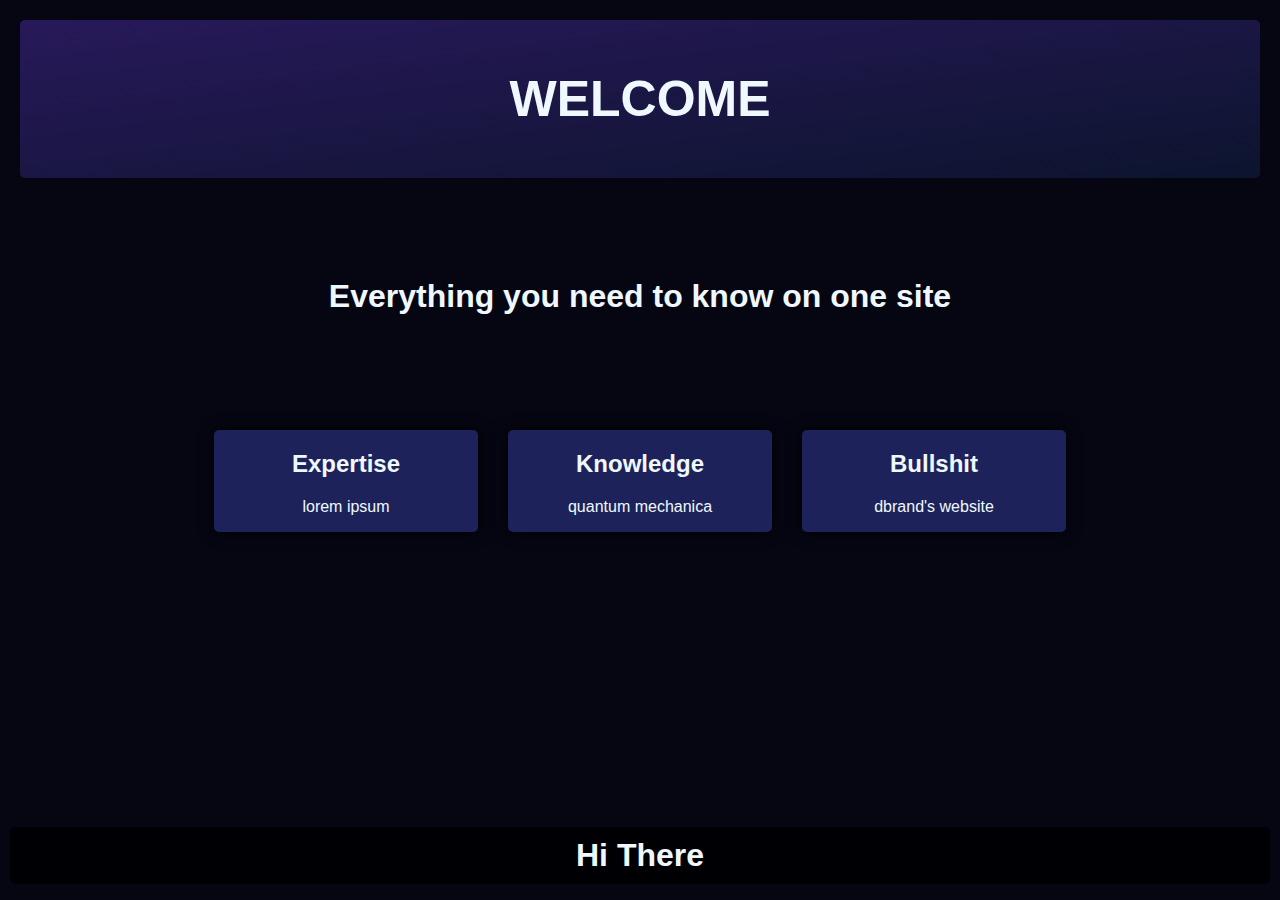
<file: index.html>
<!DOCTYPE html>
<html>
<head>
    <title>
        Page Title
    </title>
    <link rel="stylesheet" href="styles.css">
</head>

<body>   
    <div id="Banner">
        <h1 id="BannerText">WELCOME</h1>
    </div>
    <div id="PageContent">
        <h1 id="InfoTitle">
            Everything you need to know on one site
        </h1>
        <div onclick="location.href='about.html';" id="Tables" style="cursor: pointer;">
            <div class="OneBlock">
                <div>
                    <h2>
                        Expertise
                    </h2>
                </div>
                <p>
                    lorem ipsum
                </p>
            </div>
            <div class="OneBlock">
                <div>
                    <h2>
                        Knowledge
                    </h2>
                </div>
                <p>
                    quantum mechanica
                </p>
            </div>
            <div class="OneBlock">
                <div>
                    <h2>
                        Bullshit
                    </h2>
                </div>
                <p>
                    dbrand's website
                </p>
            </div>
        </div>
    </div>

    <footer>
        <h1 id="FooterText">Hi There</h1>
    </footer>
</body>
</html>
</file>
<file: styles.css>
body {
    background-color: rgb(5, 6, 18);
    text-align: center;
    color: aliceblue;
    font-family: 'Gill Sans', 'Gill Sans MT', Calibri, 'Trebuchet MS', sans-serif;
    margin: 0px;
    min-height: 96vh;
}

#Banner {
    background-image: linear-gradient(to bottom right, rgb(40, 25, 90), rgb(12, 20, 46));
    border-radius: 5px;
    padding: 50px;
    margin: 20px;
}

#BannerText {
    color: aliceblue;
    margin: 0px;
    font-size: 50px;
}

#PageContent {
    padding-left: 150px;
    padding-right: 150px;
}

#Tables {
    display: grid;
    grid-template-columns: 30% 30% 30%;
    grid-template-rows: max-content max-content max-content;
    justify-content: center;
}

.OneBlock {
    background-color: rgb(29, 35, 90);
    box-shadow: 0 0 15px rgb(0, 0, 0);
    margin: 15px;
    border-radius: 5px;
    transition: all .15s ease-in-out;
}

.OneBlock:hover {
    transform: scale(106%);
}

#InfoTitle {
    margin-top: 100px;
    margin-bottom: 100px;
}

footer {
    background-color: rgb(0, 0, 4);
    position: sticky;
    top: 100%;
    margin-left: 10px;
    margin-right: 10px;
    border-radius: 5px;
}

#FooterText {
    padding: 10px;
}
</file>
